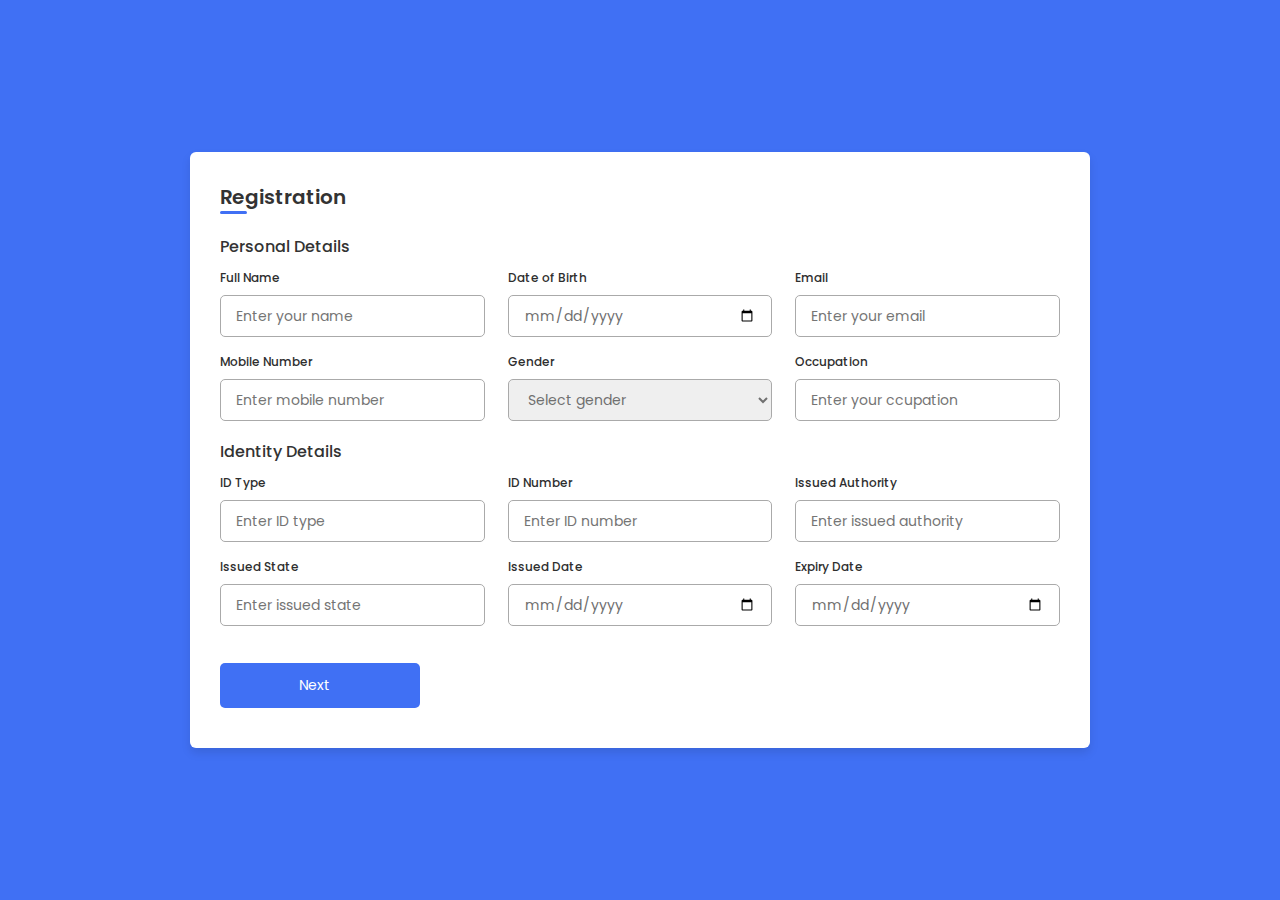
<file: index.html>
<!DOCTYPE html>
<!--=== Coding by CodingLab | www.codinglabweb.com === -->
<html lang="en">
<head>
    <meta charset="UTF-8">
    <meta http-equiv="X-UA-Compatible" content="IE=edge">
    <meta name="viewport" content="width=device-width, initial-scale=1.0">
    
    <!----======== CSS ======== -->
    <link rel="stylesheet" href="style.css">
     
    <!----===== Iconscout CSS ===== -->
    <link rel="stylesheet" href="https://unicons.iconscout.com/release/v4.0.0/css/line.css">

    <!--<title>Responsive Regisration Form </title>--> 
</head>
<body>
    <div class="container">
        <header>Registration</header>

        <form action="#">
            <div class="form first">
                <div class="details personal">
                    <span class="title">Personal Details</span>

                    <div class="fields">
                        <div class="input-field">
                            <label>Full Name</label>
                            <input type="text" placeholder="Enter your name" required>
                        </div>

                        <div class="input-field">
                            <label>Date of Birth</label>
                            <input type="date" placeholder="Enter birth date" required>
                        </div>

                        <div class="input-field">
                            <label>Email</label>
                            <input type="text" placeholder="Enter your email" required>
                        </div>

                        <div class="input-field">
                            <label>Mobile Number</label>
                            <input type="number" placeholder="Enter mobile number" required>
                        </div>

                        <div class="input-field">
                            <label>Gender</label>
                            <select required>
                                <option disabled selected>Select gender</option>
                                <option>Male</option>
                                <option>Female</option>
                                <option>Others</option>
                            </select>
                        </div>

                        <div class="input-field">
                            <label>Occupation</label>
                            <input type="text" placeholder="Enter your ccupation" required>
                        </div>
                    </div>
                </div>

                <div class="details ID">
                    <span class="title">Identity Details</span>

                    <div class="fields">
                        <div class="input-field">
                            <label>ID Type</label>
                            <input type="text" placeholder="Enter ID type" required>
                        </div>

                        <div class="input-field">
                            <label>ID Number</label>
                            <input type="number" placeholder="Enter ID number" required>
                        </div>

                        <div class="input-field">
                            <label>Issued Authority</label>
                            <input type="text" placeholder="Enter issued authority" required>
                        </div>

                        <div class="input-field">
                            <label>Issued State</label>
                            <input type="text" placeholder="Enter issued state" required>
                        </div>

                        <div class="input-field">
                            <label>Issued Date</label>
                            <input type="date" placeholder="Enter your issued date" required>
                        </div>

                        <div class="input-field">
                            <label>Expiry Date</label>
                            <input type="date" placeholder="Enter expiry date" required>
                        </div>
                    </div>

                    <button class="nextBtn">
                        <span class="btnText">Next</span>
                        <i class="uil uil-navigator"></i>
                    </button>
                </div> 
            </div>

            <div class="form second">
                <div class="details address">
                    <span class="title">Address Details</span>

                    <div class="fields">
                        <div class="input-field">
                            <label>Address Type</label>
                            <input type="text" placeholder="Permanent or Temporary" required>
                        </div>

                        <div class="input-field">
                            <label>Nationality</label>
                            <input type="text" placeholder="Enter nationality" required>
                        </div>

                        <div class="input-field">
                            <label>State</label>
                            <input type="text" placeholder="Enter your state" required>
                        </div>

                        <div class="input-field">
                            <label>District</label>
                            <input type="text" placeholder="Enter your district" required>
                        </div>

                        <div class="input-field">
                            <label>Block Number</label>
                            <input type="number" placeholder="Enter block number" required>
                        </div>

                        <div class="input-field">
                            <label>Ward Number</label>
                            <input type="number" placeholder="Enter ward number" required>
                        </div>
                    </div>
                </div>

                <div class="details family">
                    <span class="title">Family Details</span>

                    <div class="fields">
                        <div class="input-field">
                            <label>Father Name</label>
                            <input type="text" placeholder="Enter father name" required>
                        </div>

                        <div class="input-field">
                            <label>Mother Name</label>
                            <input type="text" placeholder="Enter mother name" required>
                        </div>

                        <div class="input-field">
                            <label>Grandfather</label>
                            <input type="text" placeholder="Enter grandfther name" required>
                        </div>

                        <div class="input-field">
                            <label>Spouse Name</label>
                            <input type="text" placeholder="Enter spouse name" required>
                        </div>

                        <div class="input-field">
                            <label>Father in Law</label>
                            <input type="text" placeholder="Father in law name" required>
                        </div>

                        <div class="input-field">
                            <label>Mother in Law</label>
                            <input type="text" placeholder="Mother in law name" required>
                        </div>
                    </div>

                    <div class="buttons">
                        <div class="backBtn">
                            <i class="uil uil-navigator"></i>
                            <span class="btnText">Back</span>
                        </div>
                        
                        <button class="sumbit">
                            <span class="btnText">Submit</span>
                            <i class="uil uil-navigator"></i>
                        </button>
                    </div>
                </div> 
            </div>
        </form>
    </div>

    <!--<script src="script.js"></script>-->
</body>
</html>
</file>
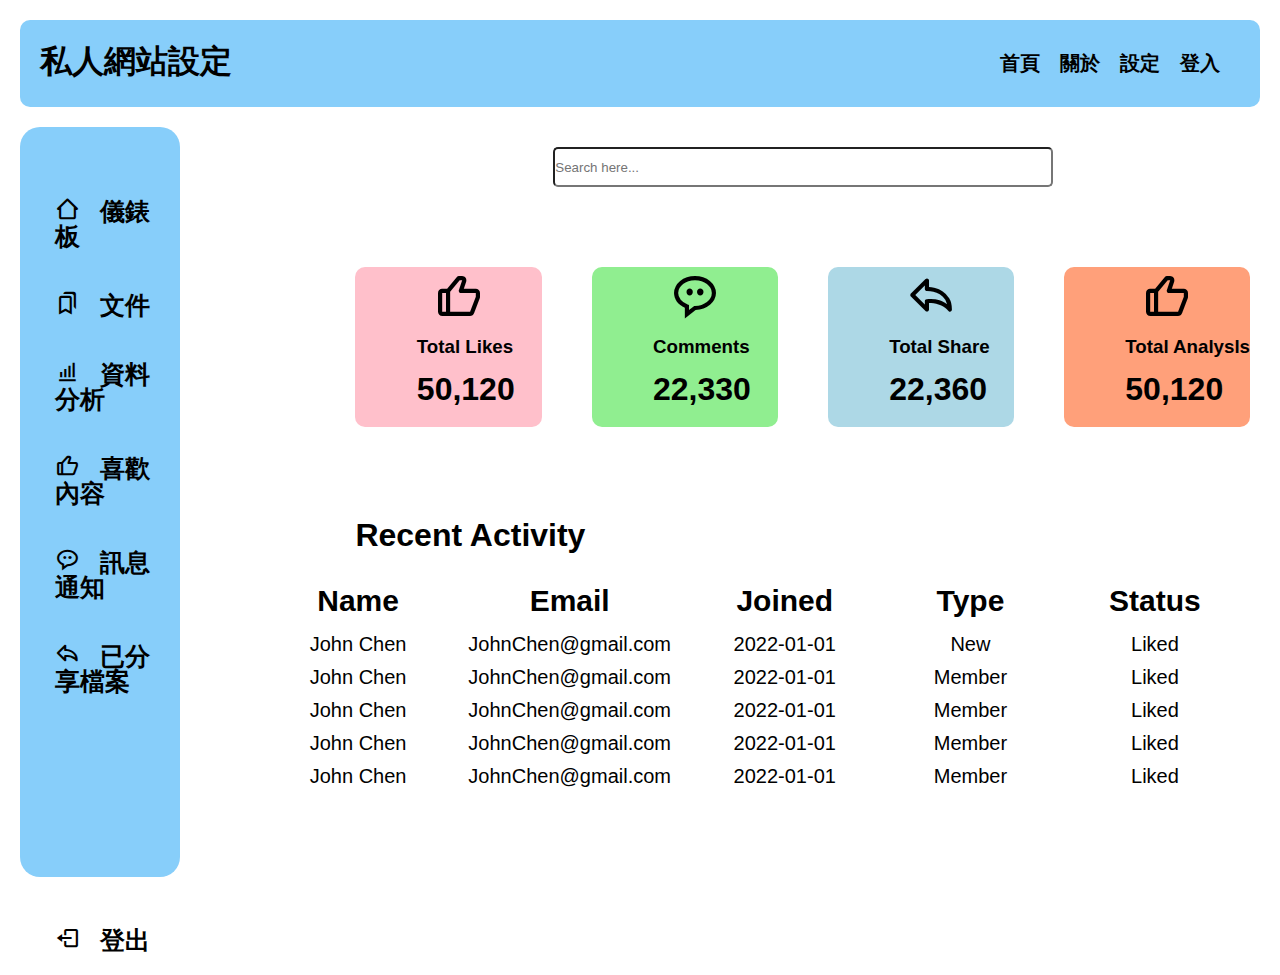
<file: example/index.html>
<!DOCTYPE html>
<html lang="en">
<head>
    <meta charset="UTF-8">
    <meta http-equiv="X-UA-Compatible" content="IE=edge">
    <meta name="viewport" content="width=device-width, initial-scale=1.0">
    <title>Document</title>
    <!-- css -->
    <link rel="stylesheet" href="style.css">
    <!-- Iconcount css -->
    <link href='https://unpkg.com/boxicons@2.1.2/css/boxicons.min.css' rel='stylesheet'>
</head>
<body>
    <div class="mainbox">
        <div class="subbox01">
            <div class="logo">
                <h1><a href="#">私人網站設定</a></h1>
            </div>
            <div class="menu">
                <ul class="box01">
                    <li><a href="#">首頁</a></li>
                    <li><a href="#">關於</a></li>
                    <li><a href="#">設定</a></li>
                    <li><a href="#">登入</a></li>
                </ul>
            </div>
        </div>
    </div>
    <div class="mainbox02">
        <div class="subbox02">
            <div class="box01">
                <ul class="menu">
                    <li><i class='bx bx-home-alt-2'><a href="#">儀錶板</a></i></li>
                    <li><i class='bx bx-bookmarks' ><a href="#">文件</a></i></li>
                    <li><i class='bx bx-bar-chart-alt' ><a href="#">資料分析</a></i></li>
                    <li><i class='bx bx-like' ><a href="#">喜歡內容</a></i></li>
                    <li><i class='bx bx-message-rounded-dots' ><a href="#">訊息通知</a></i></li>
                    <li><i class='bx bx-share' ><a href="#">已分享檔案</a></i></li>
                </ul>
            </div>
            <div class="box02">
                <ul class="menu">
                    <li><i class='bx bx-log-out' ><a href="#">登出</a></i></li>
                </ul>
            </div>
        </div>
        <div class="subbox03">
            <div class="box01">
                <input type="search" id='search' placeholder="Search here...">
            </div>
            <div class="box02">
                <div class="box0201" color="lightblue">
                    <i class='bx bx-like'></i>
                    <h3>Total Likes</h3>
                    <h1>50,120</h1>
                </div>
                <div class="box0202">
                    <i class='bx bx-message-rounded-dots' ></i>
                    <h3>Comments</h3>
                    <h1>22,330</h1>
                </div>
                <div class="box0203">
                    <i class='bx bx-share' ></i>
                    <h3>Total Share</h3>
                    <h1>22,360</h1>
                </div>
                <div class="box0204">
                    <i class='bx bx-like'></i>
                    <h3>Total Analysls</h3>
                    <h1>50,120</h1>
                </div>
            </div>
            <div class="box03">
                <h1>Recent Activity</h1>
                <table>
                    <tr>
                        <th>Name</th>
                        <th>Email</th>
                        <th>Joined</th>
                        <th>Type</th>
                        <th>Status</th>
                    </tr>
                    <tr>
                        <td>John Chen</td>
                        <td>JohnChen@gmail.com</td>
                        <td>2022-01-01</td>
                        <td>New</td>
                        <td>Liked</td>
                    </tr>
                    <tr>
                        <td>John Chen</td>
                        <td>JohnChen@gmail.com</td>
                        <td>2022-01-01</td>
                        <td>Member</td>
                        <td>Liked</td>
                    </tr>
                    <tr>
                        <td>John Chen</td>
                        <td>JohnChen@gmail.com</td>
                        <td>2022-01-01</td>
                        <td>Member</td>
                        <td>Liked</td>
                    </tr>
                    <tr>
                        <td>John Chen</td>
                        <td>JohnChen@gmail.com</td>
                        <td>2022-01-01</td>
                        <td>Member</td>
                        <td>Liked</td>
                    </tr>

                    <tr>
                        <td>John Chen</td>
                        <td>JohnChen@gmail.com</td>
                        <td>2022-01-01</td>
                        <td>Member</td>
                        <td>Liked</td>
                    </tr>
                </table>
            </div>
        </div>
     </div>
</div>
</body>
</html>
</file>
<file: style.css>
/* ===== Google Font Import - Poppins ===== */
@import url('https://fonts.googleapis.com/css2?family=Poppins:wght@200;300;400;500;600&display=swap');
*{
    margin: 0;
    padding: 0;
    box-sizing: border-box;
    font-family: 'Poppins', sans-serif;
}
body{
    min-height: 100vh;
    display: flex;
    align-items: center;
    justify-content: center;
    background: #4070f4;
}
.container{
    position: relative;
    max-width: 900px;
    width: 100%;
    border-radius: 6px;
    padding: 30px;
    margin: 0 15px;
    background-color: #fff;
    box-shadow: 0 5px 10px rgba(0,0,0,0.1);
}
.container header{
    position: relative;
    font-size: 20px;
    font-weight: 600;
    color: #333;
}
.container header::before{
    content: "";
    position: absolute;
    left: 0;
    bottom: -2px;
    height: 3px;
    width: 27px;
    border-radius: 8px;
    background-color: #4070f4;
}
.container form{
    position: relative;
    margin-top: 16px;
    min-height: 490px;
    background-color: #fff;
    overflow: hidden;
}
.container form .form{
    position: absolute;
    background-color: #fff;
    transition: 0.3s ease;
}
.container form .form.second{
    opacity: 0;
    pointer-events: none;
    transform: translateX(100%);
}
form.secActive .form.second{
    opacity: 1;
    pointer-events: auto;
    transform: translateX(0);
}
form.secActive .form.first{
    opacity: 0;
    pointer-events: none;
    transform: translateX(-100%);
}
.container form .title{
    display: block;
    margin-bottom: 8px;
    font-size: 16px;
    font-weight: 500;
    margin: 6px 0;
    color: #333;
}
.container form .fields{
    display: flex;
    align-items: center;
    justify-content: space-between;
    flex-wrap: wrap;
}
form .fields .input-field{
    display: flex;
    width: calc(100% / 3 - 15px);
    flex-direction: column;
    margin: 4px 0;
}
.input-field label{
    font-size: 12px;
    font-weight: 500;
    color: #2e2e2e;
}
.input-field input, select{
    outline: none;
    font-size: 14px;
    font-weight: 400;
    color: #333;
    border-radius: 5px;
    border: 1px solid #aaa;
    padding: 0 15px;
    height: 42px;
    margin: 8px 0;
}
.input-field input :focus,
.input-field select:focus{
    box-shadow: 0 3px 6px rgba(0,0,0,0.13);
}
.input-field select,
.input-field input[type="date"]{
    color: #707070;
}
.input-field input[type="date"]:valid{
    color: #333;
}
.container form button, .backBtn{
    display: flex;
    align-items: center;
    justify-content: center;
    height: 45px;
    max-width: 200px;
    width: 100%;
    border: none;
    outline: none;
    color: #fff;
    border-radius: 5px;
    margin: 25px 0;
    background-color: #4070f4;
    transition: all 0.3s linear;
    cursor: pointer;
}
.container form .btnText{
    font-size: 14px;
    font-weight: 400;
}
form button:hover{
    background-color: #265df2;
}
form button i,
form .backBtn i{
    margin: 0 6px;
}
form .backBtn i{
    transform: rotate(180deg);
}
form .buttons{
    display: flex;
    align-items: center;
}
form .buttons button , .backBtn{
    margin-right: 14px;
}

@media (max-width: 750px) {
    .container form{
        overflow-y: scroll;
    }
    .container form::-webkit-scrollbar{
       display: none;
    }
    form .fields .input-field{
        width: calc(100% / 2 - 15px);
    }
}

@media (max-width: 550px) {
    form .fields .input-field{
        width: 100%;
    }
}
</file>
<file: example/style.css>
*{
    margin: 0;
    padding: 0;
    box-sizing: border-box;
    border-collapse:collapse;
    border-spacing:0;
}
.subbox01{
    background-color: lightskyblue;
    display: flex;
    justify-content:space-between;
    margin: 20px;
    border-radius: 10px;
}
.subbox01 .logo{
    margin: 20px;
}
.subbox01 .logo>h1>a{
    color:#000;
    text-decoration:none;
}

.subbox01 .menu .box01{
    display: flex;
    margin: 30px;
}
.subbox01 .menu .box01>li{
    list-style-type:none;
}
.subbox01 .menu .box01>li>a{
    text-decoration:none;
    font-size: 20px;
    font-weight:bold;
    color:#000;
    margin: 10px;
}
.subbox01 .menu .box01>li>a:hover{
    color:red;
}

.mainbox02{
    display:flex;
}
/*subbox02*/
.subbox02{
    width: 250px;
    height: 750px;
    background-color: lightskyblue;
    margin-left:20px;
    border-radius: 20px;
}
.subbox02 .box01{
    position: relative;
    top: 20px;
    margin-top:30px;
    margin-left: 15px;
}

.subbox02 .box01 .menu li{
    list-style-type:none;
    font-size: 25px;
    padding: 20px;
    color:black;
}
.subbox02 .box01 .menu li a{
    text-decoration:none;
    color:black;
    margin-left: 20px;
    font-weight:bold;
}

.subbox02 .box02{
    position: relative;
    top:210px;
    margin-left: 15px;
}

.subbox02 .box02 .menu li{
    list-style-type:none;
    font-size: 25px;
    padding: 20px;
    color:black;
}

.subbox02 .box02 .menu li a{
    text-decoration:none;
    color:black;
    margin-left: 20px;
    font-weight:bold;
}
.subbox02 .box01 .menu li:hover,
.subbox02 .box01 .menu li a:hover,
.subbox02 .box02 .menu li:hover
.subbox02 .box02 .menu li a:hover{
    color:red;
}
/* subbox03 */
.subbox03{
    width: 82%;
    height:750px;
    border-radius:20px;
    margin-left: 50px;
    font-family: 'Segoe UI', Tahoma, Geneva, Verdana, sans-serif;
}
.subbox03 .box01{    
    height: 50px;
    margin: 20px;
}
.subbox03 .box01 input{
    margin-left: 30%;
    width: 500px;
    height: 40px;
    border-radius:5px;
}

.subbox03 .box02 {
    display:flex;
    height: 300px;
    width: 90%;
    margin-top: 50px;
    margin-left:75px;
}
.subbox03 .box02 .box0201,
.subbox03 .box02 .box0202,
.subbox03 .box02 .box0203,
.subbox03 .box02 .box0204{
    position: relative;
    top: 20px;
    width:300px;
    height:160px;
    margin-left:50px;
    border-radius:10px;
}
.subbox03 .box02 .box0201{
    background-color:pink;
}
.subbox03 .box02 .box0202{
    background-color:lightgreen;
}
.subbox03 .box02 .box0203{
    background-color:lightblue;
}
.subbox03 .box02 .box0204{
    background-color: lightsalmon;
}
.subbox03 .box02 .box0201 i,
.subbox03 .box02 .box0202 i,
.subbox03 .box02 .box0203 i,
.subbox03 .box02 .box0204 i{
    margin-left:42%;
    margin-top:5px;
    font-size:50px;
}
.subbox03 .box02 .box0201 h3,
.subbox03 .box02 .box0202 h3,
.subbox03 .box02 .box0203 h3,
.subbox03 .box02 .box0204 h3,
.subbox03 .box02 .box0201 h1,
.subbox03 .box02 .box0202 h1,
.subbox03 .box02 .box0203 h1,
.subbox03 .box02 .box0204 h1{
    margin-left:33%;
    margin-top: 13px;
}
.subbox03 .box03{
    width: 90%;
    height: 300px;
    margin-top: -50px;
    margin-left:75px;
}
.subbox03 .box03 h1{
    padding-top: 20px;
    margin-left: 50px;
    margin-bottom: 20px;
}
.subbox03 .box03 table{
    margin-left: -40px;
}

.box03 table tr, th{
    width: 260px;
    font-size:30px;
    padding: 10px;
}
.box03 table tr,td{
    
    text-align: center;
    font-size:20px;
    padding: 5px;
}
</file>
